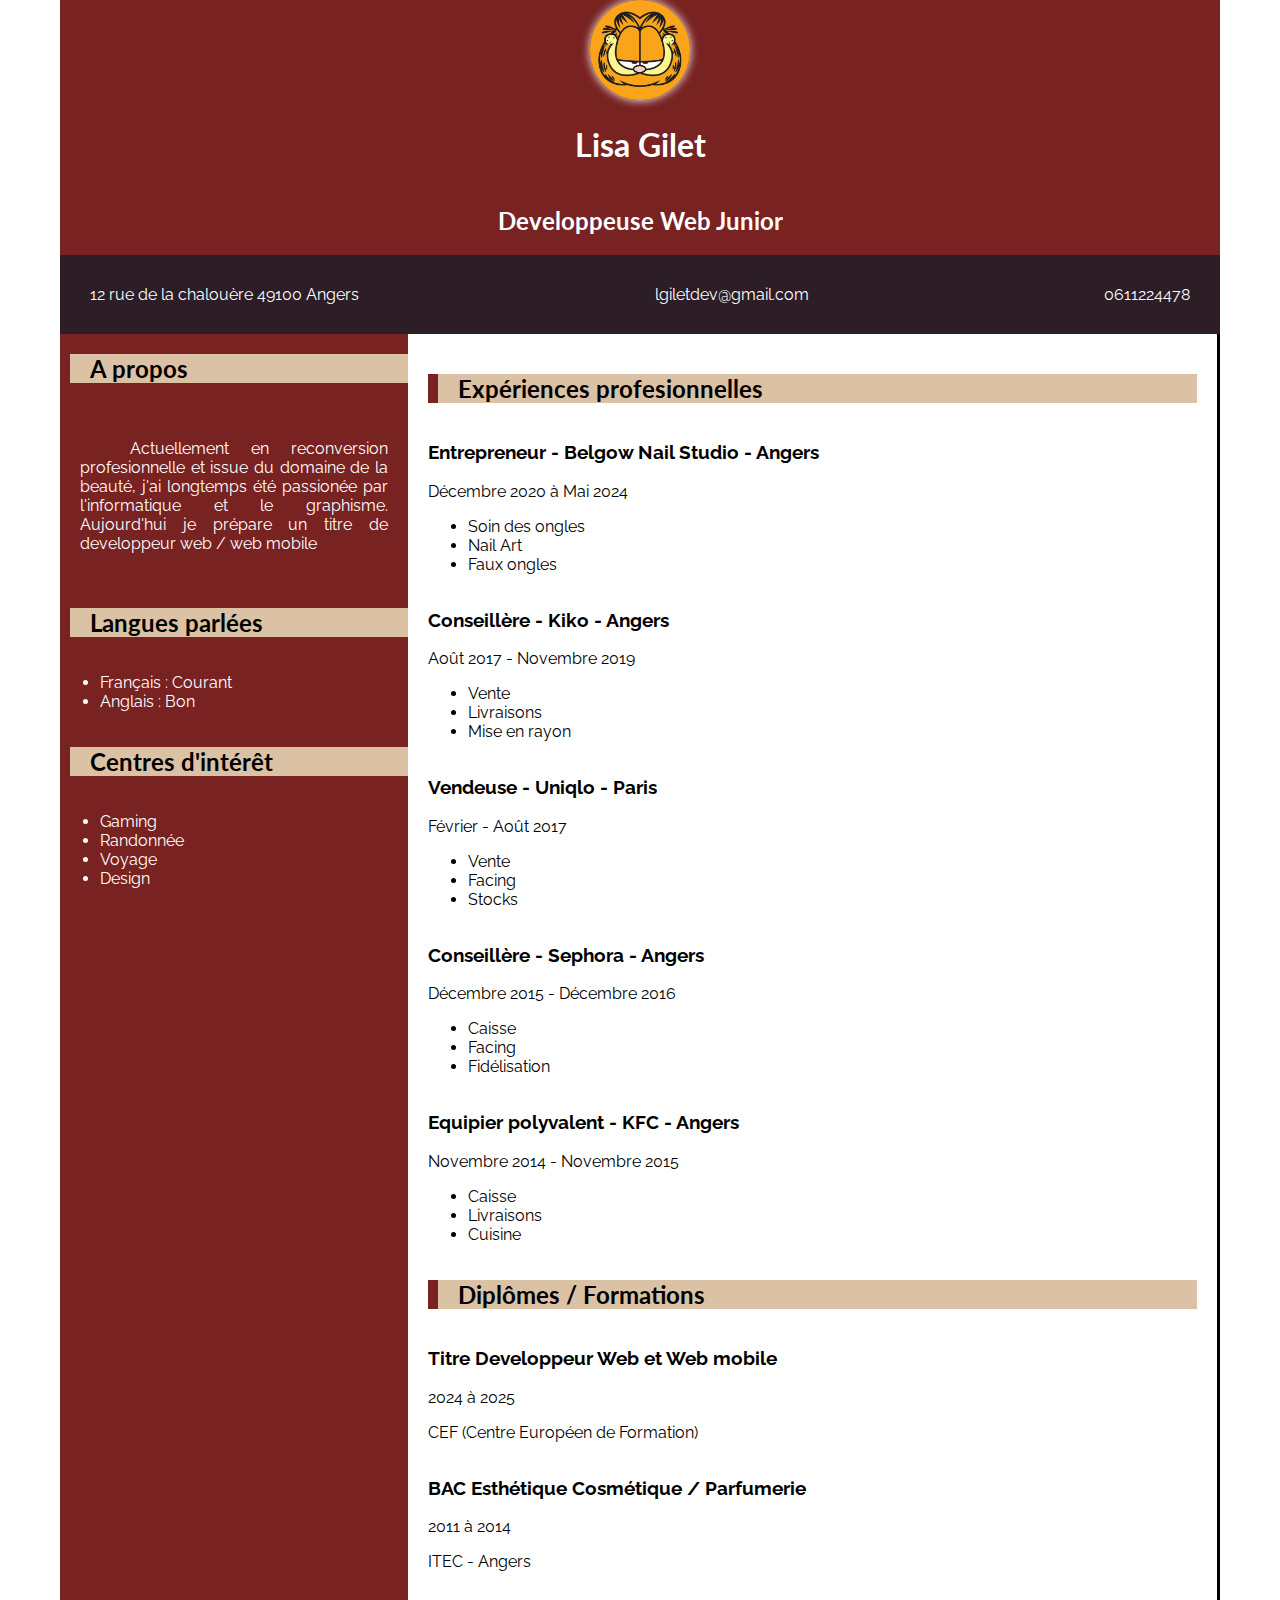
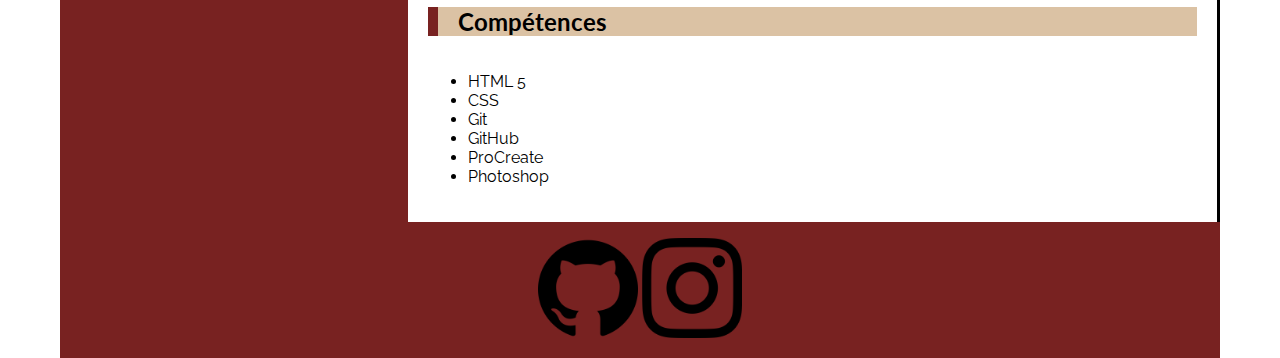
<file: index.html>
<!DOCTYPE html>
<html lang="fr">
<head>
    <meta charset="UTF-8">
    <meta name="viewport" content="width=device-width, initial-scale=1.0">
    <title>CV Lisa Gilet</title>
    <meta name="description" content="curriculum vitae">
    <link rel="stylesheet" href="./assets/css/stylesheet.css">
    <link rel="stylesheet" href="./assets/css/style.css">
    <link rel="icon" type="image/vnd.icon" href="./img/cv.ico">
    <link rel="preconnect" href="https://fonts.googleapis.com">
    <link rel="preconnect" href="https://fonts.gstatic.com" crossorigin>
    <link href="https://fonts.googleapis.com/css2?family=Lato:ital,wght@0,100;0,300;0,400;0,700;0,900;1,100;1,300;1,400;1,700;1,900&family=Raleway:ital,wght@0,100..900;1,100..900&display=swap" rel="stylesheet">
</head>
<body>
    <div class="container">
        <header>
                <a href="https://i.pinimg.com/originals/44/f4/35/44f435ea202a576c824656fcd7f9e8d5.jpg" target="_blank"><img src="./img/44f435ea202a576c824656fcd7f9e8d5.jpg" alt="ma photo" id="photo"></a>
                <h1 class="titreB">Lisa Gilet</h1>
                <h2 class="titreB">Developpeuse Web Junior</h2>
                <div id="en-tete">
                    <a href="https://www.google.fr/maps/place/12+Rue+de+la+Chalou%C3%A8re,+49100+Angers/@47.4785814,-0.5455886,17z/data=!3m1!4b1!4m6!3m5!1s0x480878e5370b30df:0x846cf772c436ce6b!8m2!3d47.4785814!4d-0.5430137!16s%2Fg%2F11b8v6dx4v?entry=ttu" target="_blank">12 rue de la chalouère
                    49100 Angers</a>
                    <a href= "mailito:lgiletdev@gmail.com">lgiletdev@gmail.com</a>
                    <a href="tel:0611224478">0611224478</a>
                </div> 
        </header>
        <main>
            <div id="bloc-gauche">
                <h2 class="titresN">A propos</h2>
                <p id="p2">
                Actuellement en reconversion profesionnelle et issue du domaine de la beauté, 
                j'ai longtemps été passionée par l'informatique et le graphisme. 
                Aujourd'hui je prépare un titre de developpeur web / web mobile
                </p>
                <h2 class="titresN">Langues parlées</h2>
                    <ul class="p1">
                        <li>Français : Courant</li>
                        <li>Anglais : Bon</li>
                    </ul>
                <h2 class="titresN">Centres d'intérêt</h2>
                    <ul class="p1">
                        <li>Gaming</li>
                        <li>Randonnée</li>
                        <li>Voyage</li>
                        <li>Design</li>
                    </ul>        
            </div>
            <div id="bloc-droit">
                    <h2 class="titresN">Expériences profesionnelles</h2>
                <section class="exp">
                    <h3> Entrepreneur - Belgow Nail Studio - Angers</h3>
                        <p>Décembre 2020 à Mai 2024</p>
                        <ul>
                            <li>Soin des ongles</li>
                            <li>Nail Art</li>
                            <li>Faux ongles</li>
                        </ul>
                </section>
                <section class="exp">
                    <h3>Conseillère - Kiko - Angers</h3>
                        <p>Août 2017 - Novembre 2019</p>
                            <ul>
                                <li>Vente</li>
                                <li>Livraisons</li>
                                <li>Mise en rayon</li>
                            </ul>
                </section>
                <section class="exp">
                    <h3>Vendeuse - Uniqlo - Paris</h3>
                        <p>Février - Août 2017</p>
                            <ul>
                                <li>Vente</li>
                                <li>Facing</li>
                                <li>Stocks</li>
                            </ul>
                </section>
                <section class="exp">
                    <h3>Conseillère - Sephora - Angers</h3>
                        <p>Décembre 2015 - Décembre 2016</p>
                            <ul>
                                <li>Caisse</li>
                                <li>Facing</li>
                                <li>Fidélisation</li>
                            </ul>
                </section>
                <section class="exp">
                    <h3>Equipier polyvalent - KFC - Angers</h3>
                        <p>Novembre 2014 - Novembre 2015</p>
                            <ul>
                                <li>Caisse</li>
                                <li>Livraisons</li>
                                <li>Cuisine</li>
                            </ul>
                </section>
                <h2 class="titresN">Diplômes / Formations</h2>
                <section class="exp">
                    <h3>Titre Developpeur Web et Web mobile</h3>
                        <p>2024 à 2025</p>
                        <p>CEF (Centre Européen de Formation)</p>
                </section>
                <section class="exp">
                    <h3>BAC Esthétique  Cosmétique / Parfumerie</h3>
                        <p>2011 à 2014</p>
                        <p>ITEC - Angers</p>
                </section>
                <h2 class="titresN">Compétences</h2>
                <section class="exp">
                    <ul>
                        <li>HTML 5</li>
                        <li>CSS</li>
                        <li>Git</li>
                        <li>GitHub</li>
                        <li>ProCreate</li>
                        <li>Photoshop</li>
                    </ul>
                </section>
            </div>
        </main>
    <footer>
        <p>
            <a href="https://github.com/Lgiletfr" target="_blank"><img src="./img/github.png" alt="Github" class="logo"></a>
            <a href="https://www.instagram.com/belgow.nailstudio/" target="_blank"><img src="./img/instagram.png" alt="Instagram" class="logo"></a>
        </p>
    </footer>
    </div>
</body>
</html>
</file>
<file: assets/css/stylesheet.css>
*{
    box-sizing: border-box;
}

.container {
    width: 100%;
    max-width: 1160px;
    background-color: #782221;
}

body{
    margin: 0;
    padding: 0;
    width: 100%;
    display: flex;
    justify-content: center;
    align-items: center;
}

header{
    display: flex;
    flex-direction: column;
    align-items: center;
    width: 100%;
}

#en-tete{
    background-color: #2c1d27;
    font-family: raleway;
    padding: 30px;
    display: flex;
    flex-direction: row;
    justify-content: space-between;
    width: 100%;
}

main{
    display: flex;
    flex-direction: row;
}

#bloc-gauche{
    width: 30%;
    display: flex;
    flex-direction: column;
    justify-content: flex-start;
}

#bloc-droit{
    width: 70%;
    background-color: white;
    border-right: solid;
    display: flex;
    flex-direction: column;
    justify-content: flex-start;
    padding: 20px;
}

footer{
    display: flex;
    flex-direction: row;
    justify-content: center;
}

img{
    height: 100px;
    width: 100px;
}

.logo:hover{
    opacity: 60%;
}

p:hover{
    border-right: solid 1px #782221;
}
</file>
<file: assets/css/style.css>
@font-face {
    font-family: 'Raleway';
    src: url('../fonts/Raleway-Regular.woff2')
}

.titreB{
    font-family: Lato;
    color: white;
    text-align: center;
}

.titresN{
    font-family: Lato;
    background-color: #dbc2a4;
    padding-left: 20px;
    border-left: solid 10px #782221;
}

.p1{
    font-family: raleway;
    color: white;
}

#p2{
    font-family: raleway;
    color: white;
    text-indent: 50px;
    text-align: justify;
    padding: 20px;
}

#bloc-droit{
    font-family: raleway;
}

#photo{
    width: 100px;
    height: 100px;
    border-radius: 50%;
    box-shadow: 0 0 10px white;
}

a{
    text-decoration:none;
    color: white;
}

#en-tete:hover{
    text-decoration: underline white;
}

#photo:hover{
    cursor: zoom-in;
}

.exp:hover{
    border-right: solid 10px #782221;
}
</file>
